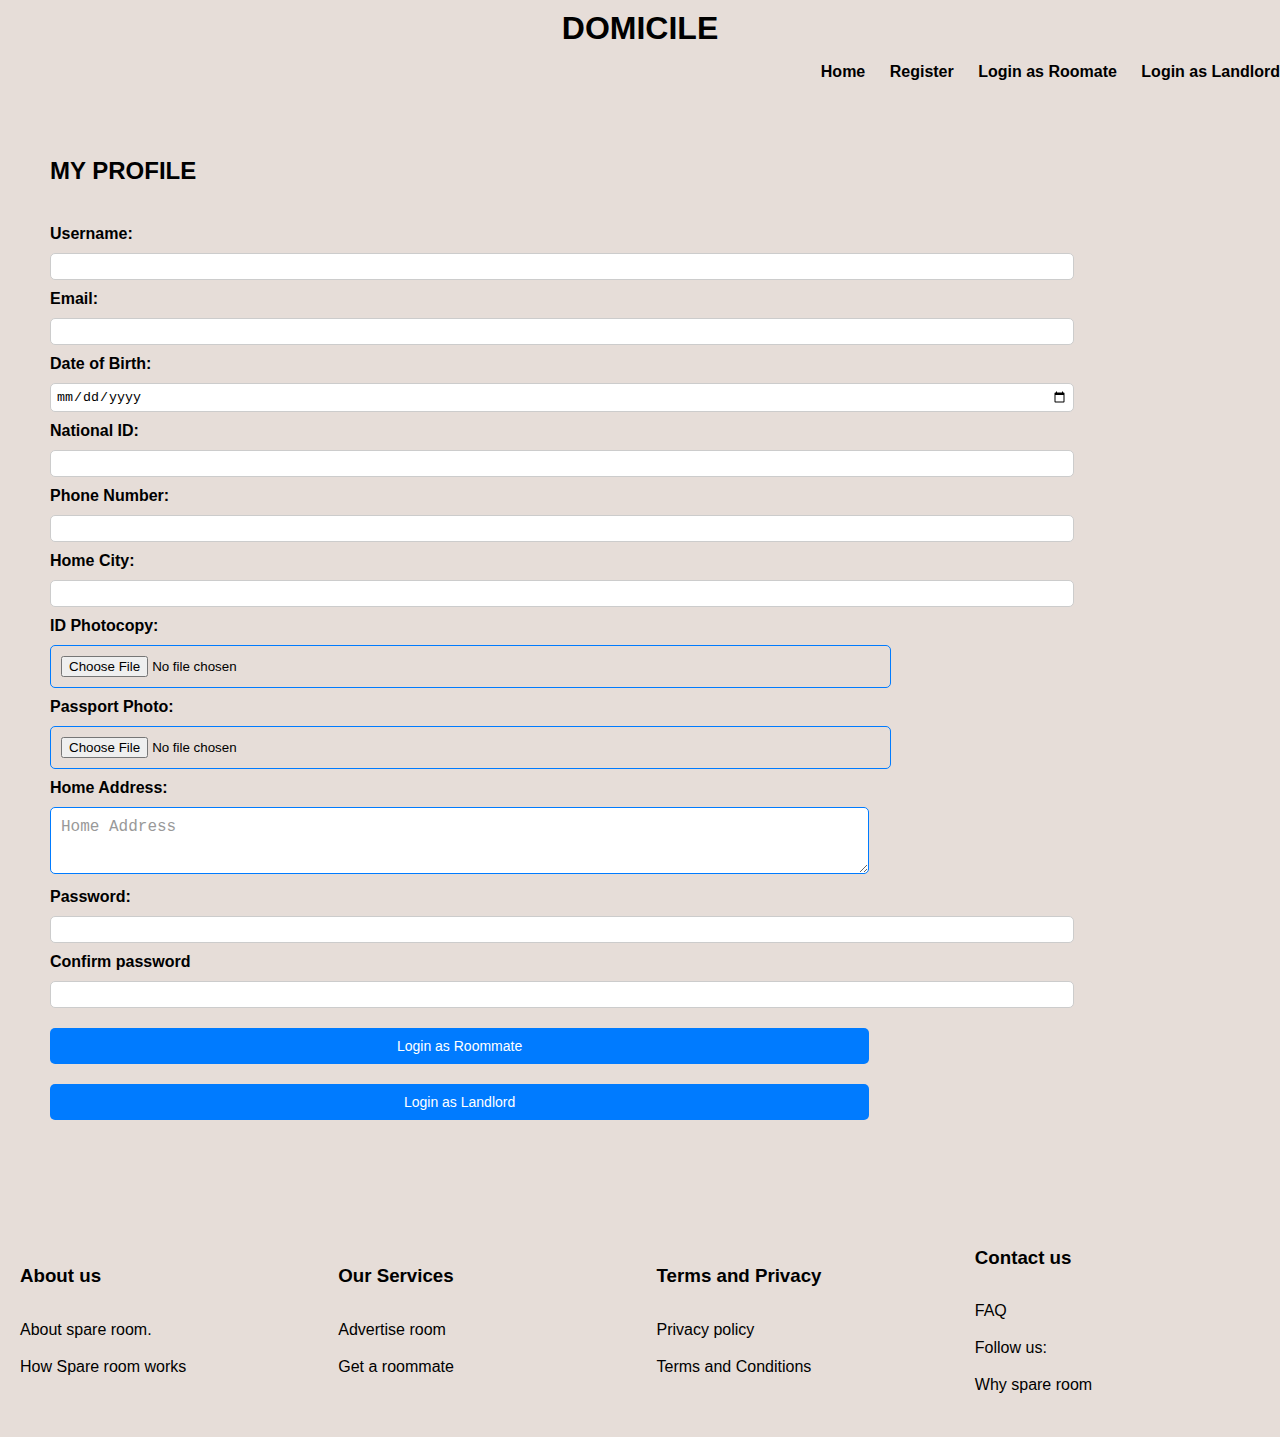
<file: domicilecode/account.html>
<!DOCTYPE html>
<html lang="en">

<head>
    <meta charset="UTF-8">
    <meta name="viewport" content="width=device-width, initial-scale=1.0">
    <link rel="stylesheet" href="styles.css">
    <title>Sign Up</title>
    <script src="script.js"></script>
</head>

<body>
    <header>
        <h1>DOMICILE</h1>
        <nav class="navbar">
            <ul>
            <li><a href="index.html">Home</a></li>
            <li><a href="account.html">Register</a></li>
            <li><a href="loginasroomate.html">Login as Roomate</a></li>
            <li><a href="loginlandlord.html">Login as Landlord</a></li>
             </ul>
        </nav>
    </header>

    <section class="profile-section">
        <h2>MY PROFILE</h2>
       <div class="profile-form-section">
        <div class="form-container">
            <form action="#" method="POST">
                <label for="username">Username:</label>
                <input type="text" name="username" id="username" required>
            
                <label for="email">Email:</label>
                <input type="email" name="email" id="email" required>
            
                <label for="dob">Date of Birth:</label>
                <input type="date" name="dob" id="dob" required>
            
                <label for="nationalID">National ID:</label>
                <input type="text" name="nationalID" id="nationalID" required>
            
                <label for="phone">Phone Number:</label>
                <input type="tel" name="phone" id="phone" required>

                <label for="homeCity">Home City:</label>
                <input type="text" name="homeCity" id="homeCity" required>
            
                <label for="idPhotocopy">ID Photocopy:</label>
                <input type="file" name="idPhotocopy" id="idPhotocopy">
            
                <label for="passportPhoto">Passport Photo:</label>
                <input type="file" name="passportPhoto" id="passportPhoto">
            
                <label for="address">Home Address:</label>
                <textarea name="address" id="address" placeholder="Home Address" rows="3"></textarea>
            
                <label for="password">Password:</label>
                <input type="password" name="password" id="password" required>


                <label for="password">Confirm password</label>
                <input type="password" name="password" id="password" required>

                <button id="login-roommate-btn" class="primary-btn">Login as Roommate</button>
                <button id="login-landlord-btn" class="primary-btn">Login as Landlord</button>

            </form>
        </div>
       </div>
    </section>
</body>
<footer>
    <div>
        <h3>About us</h3>
        <ul>
            <li>About spare room.</li>
            <li>How Spare room works</li>
        </ul>
    </div>
    <div>
        <h3>Our Services</h3>
        <ul>
            <li>Advertise room</li>
            <li>Get a roommate</li>
        </ul>
    </div>
    <div>
        <h3>Terms and Privacy</h3>
        <ul>
            <li>Privacy policy</li>
            <li>Terms and Conditions</li>
        </ul>
    </div>
    <div>
        <h3>Contact us</h3>
        <ul>
            <li>FAQ</li>
            <li>Follow us:</li>
            <li>Why spare room</li>
        </ul>
    </div>
</footer>
</html>
</file>
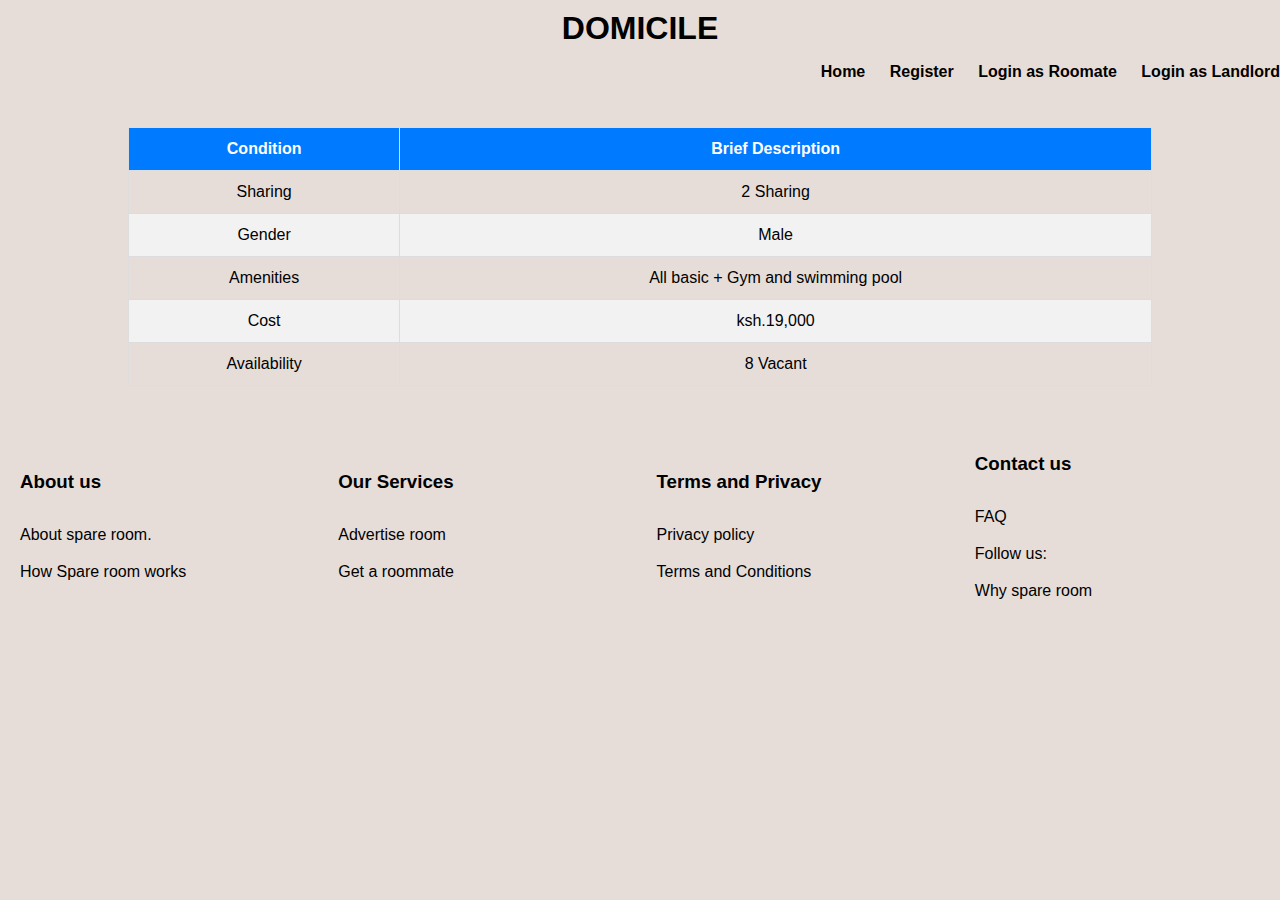
<file: domicilecode/kiamburoad.html>
<!DOCTYPE html>
<html lang="en">
<head>
    <meta charset="UTF-8">
    <meta name="viewport" content="width=device-width, initial-scale=1.0">
    <link rel="stylesheet" href="styles.css">
    <title>Domicile</title>
</head>
<body>
    <header>
        <h1>DOMICILE</h1>
        <nav class="navbar">
           <ul>
            <li><a href="index.html">Home</a></li>
            <li><a href="account.html">Register</a></li>
            <li><a href="loginasroomate.html">Login as Roomate</a></li>
            <li><a href="loginlandlord.html">Login as Landlord</a></li>

           </ul>
        </nav>
    </header>
    <div>
        <table>
            <thead>
                <tr>
                    <th>Condition</th>
                    <th>Brief Description</th>
                </tr>
            </thead>
            <tbody>
                <tr>
                    <td>Sharing</td>
                    <td>2 Sharing</td>
                </tr>
                <tr>
                    <td>Gender</td>
                    <td>Male</td>
                </tr>
                <tr>
                    <td>Amenities</td>
                    <td>All basic + Gym and swimming pool</td>
                </tr>
                <tr>
                    <td>Cost</td>
                    <td>ksh.19,000</td>
                </tr>
                <tr>
                    <td>Availability</td>
                    <td>8 Vacant</td>
                </tr>
            </tbody>
        </table>
    </div>
</body>
<footer>
    <div>
        <h3>About us</h3>
        <ul>
            <li>About spare room.</li>
            <li>How Spare room works</li>
        </ul>
    </div>
    <div>
        <h3>Our Services</h3>
        <ul>
            <li>Advertise room</li>
            <li>Get a roommate</li>
        </ul>
    </div>
    <div>
        <h3>Terms and Privacy</h3>
        <ul>
            <li>Privacy policy</li>
            <li>Terms and Conditions</li>
        </ul>
    </div>
    <div>
        <h3>Contact us</h3>
        <ul>
            <li>FAQ</li>
            <li>Follow us:</li>
            <li>Why spare room</li>
        </ul>
    </div>
</footer>
</html>
</file>
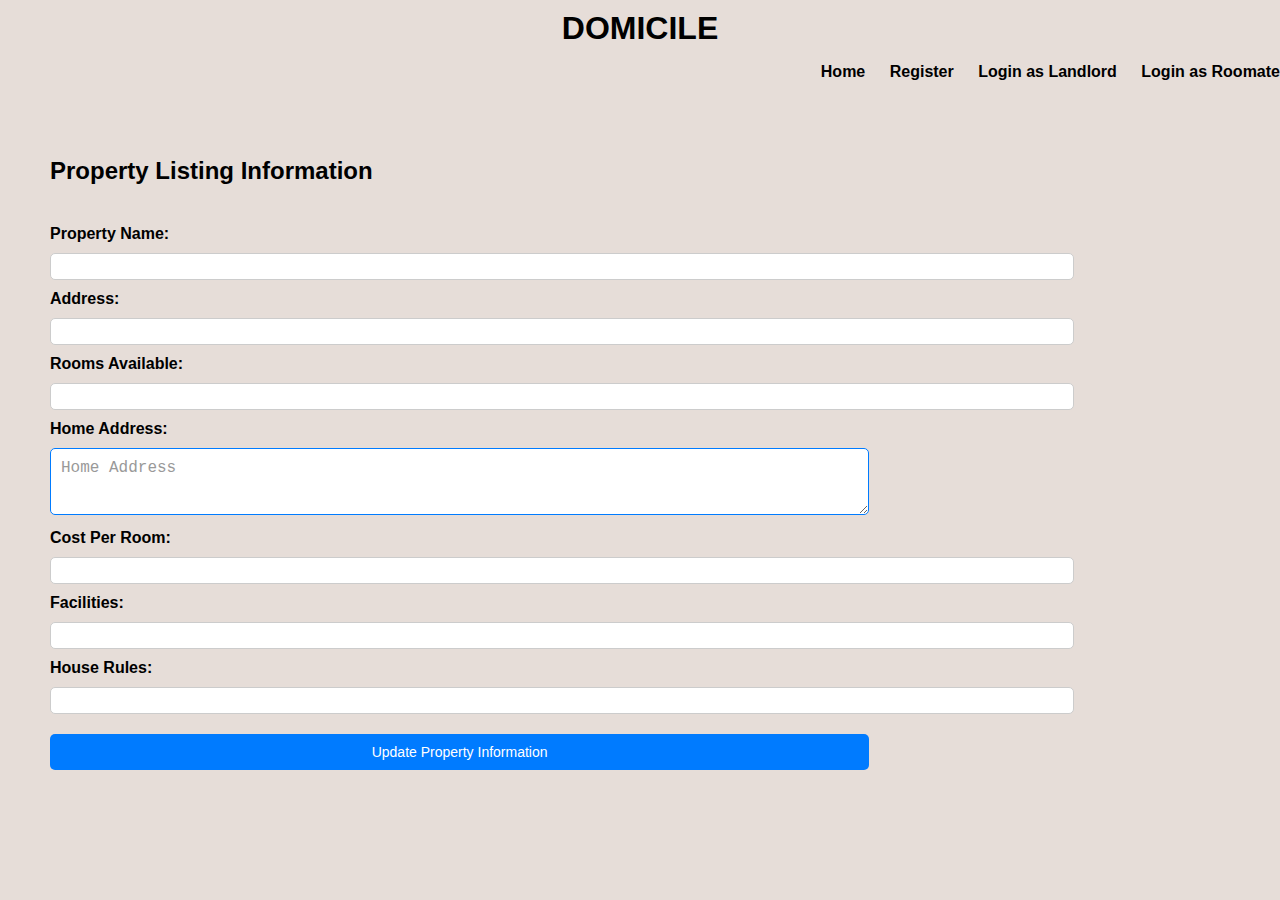
<file: domicilecode/landlorddashboard.html>
<!DOCTYPE html>
<html lang="en">
<head>
    <meta charset="UTF-8">
    <meta name="viewport" content="width=device-width, initial-scale=1.0">
    <link rel="stylesheet" href="styles.css">
    <title>Landlord Dashboard</title>
    <script src="script.js"></script>
</head>
<body>
    <header>
        <h1>DOMICILE</h1>
        <nav class="navbar">
           <ul>
            <li><a href="index.html">Home</a></li>
            <li><a href="account.html">Register</a></li>
            <li><a href="loginlandlord.html">Login as Landlord</a></li>
            <li><a href="loginroomate.html">Login as Roomate</a></li>
        </ul>
        </nav>
    </header>
    <section class="profile-section">
        <h2>Property Listing Information</h2>
       <div class="profile-form-section">
        <div class="form-container">
            <form action="#" method="POST">
                <label for="name">Property Name:</label>
                <input type="text" name="name" id="name" required>
            
                <label for="address">Address:</label>
                <input type="text" name="address" id="address" required>
    
                <label for="rooms">Rooms Available:</label>
                <input type="text" name="rooms" id="rooms" required>

            
                <label for="address">Home Address:</label>
                <textarea name="address" id="address" placeholder="Home Address" rows="3"></textarea>
            
                <label for="cost">Cost Per Room:</label>
                <input type="text" name="cost" id="cost" required>


                <label for="facilities">Facilities:</label>
                <input type="text" name="facilities" id="facilities" required>

                <label for="houserules">House Rules:</label>
                <input type="text" name="houserules" id="houserules" required>

                <button id="property-info" class="primary-btn">Update Property Information</button>

            </form>
        </div>
       </div>
    </section>
</body>
</html>
</file>
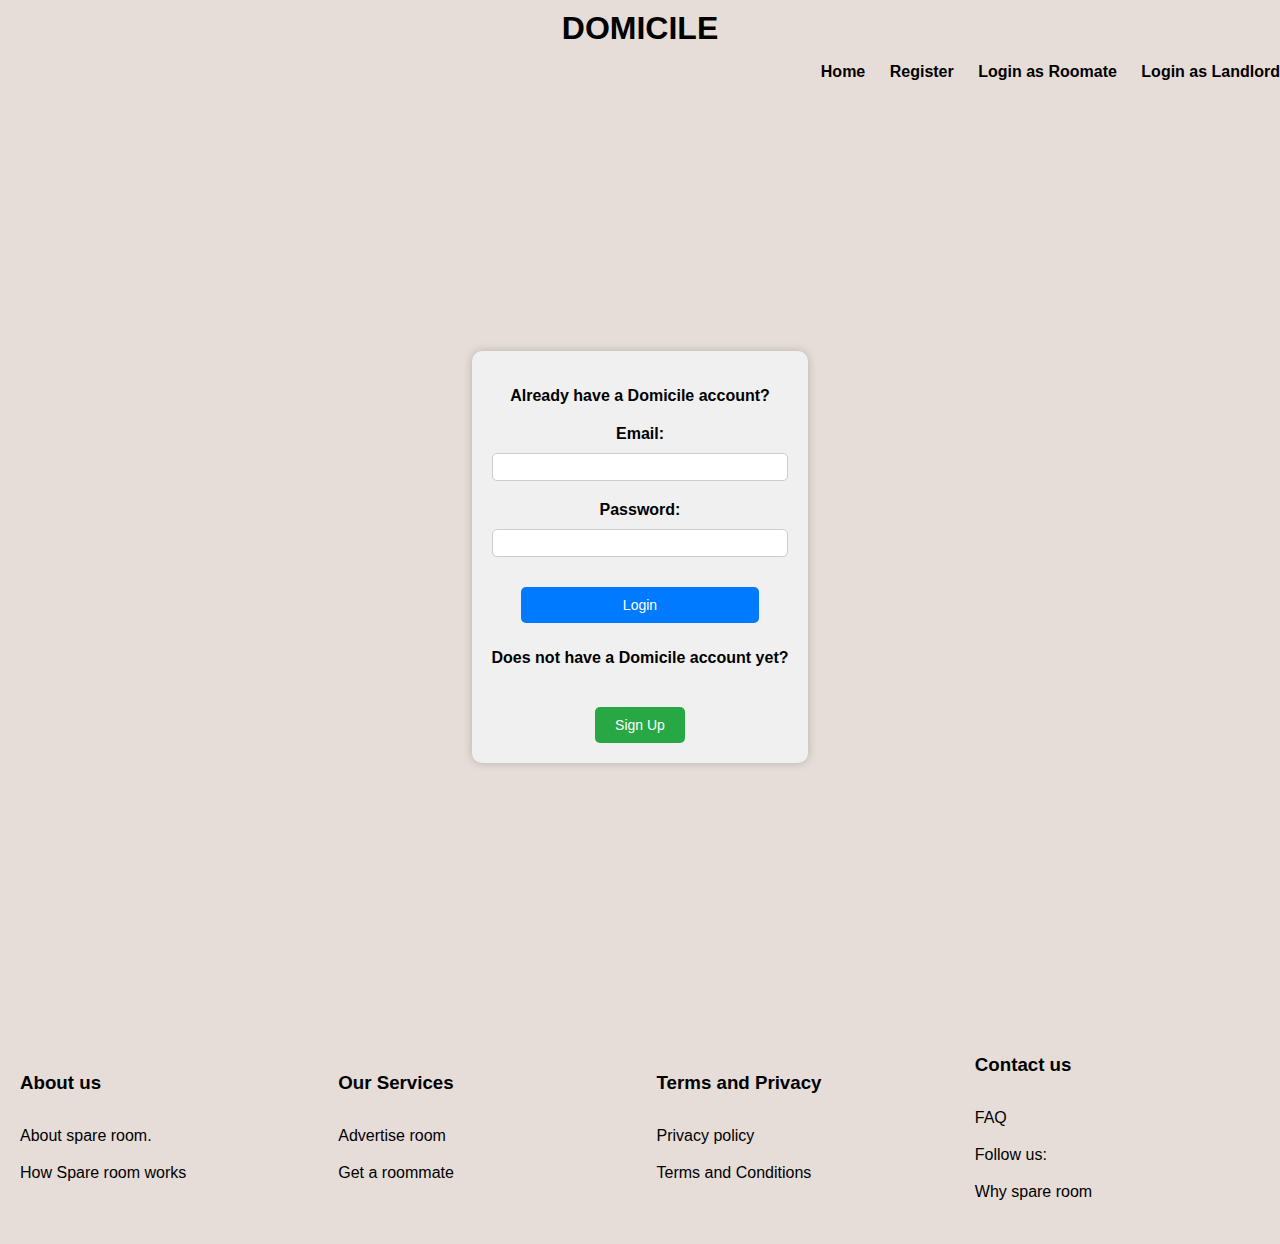
<file: domicilecode/loginasroomate.html>
<!DOCTYPE html>
<html lang="en">
<head>
    <meta charset="UTF-8">
    <meta name="viewport" content="width=device-width, initial-scale=1.0">
    <link rel="stylesheet" href="styles.css">
    <title>Login as Roomate</title>
</head>
<body>
    <header>
        <h1>DOMICILE</h1>
        <nav class="navbar">
           <ul>
            <li><a href="index.html">Home</a></li>
            <li><a href="account.html">Register</a></li>
            <li><a href="loginasroomate.html">Login  as Roomate</a></li>
            <li><a href="loginaslandlord.html">Login  as Landlord</a></li>
           </ul>
        </nav>
    </header>   
    <div class="center-container">
        <div class="login-container">
            <p>Already have a Domicile account?</p>
            <form action="#" method="POST" class="login-form">
                <div class="form-group">
                    <label for="email">Email:</label>
                    <input type="email" name="email" id="email" class="small-input" required>
                </div>
                <div class="form-group">
                    <label for="password">Password:</label>
                    <input type="password" name="password" id="password" class="small-input" required>
                </div>
             <button id="login-btn" class="login-btn">Login</button>
            </form> 
            <p>Does not have a Domicile account yet?</p>
            <button class="signup-btn">Sign Up</button>
        </div>
    </div>
    <script src="script.js"></script>
</body>
<footer>
    <div>
        <h3>About us</h3>
        <ul>
            <li>About spare room.</li>
            <li>How Spare room works</li>
        </ul>
    </div>
    <div>
        <h3>Our Services</h3>
        <ul>
            <li>Advertise room</li>
            <li>Get a roommate</li>
        </ul>
    </div>
    <div>
        <h3>Terms and Privacy</h3>
        <ul>
            <li>Privacy policy</li>
            <li>Terms and Conditions</li>
        </ul>
    </div>
    <div>
        <h3>Contact us</h3>
        <ul>
            <li>FAQ</li>
            <li>Follow us:</li>
            <li>Why spare room</li>
        </ul>
    </div>
</footer>
</body>
</html>
</file>
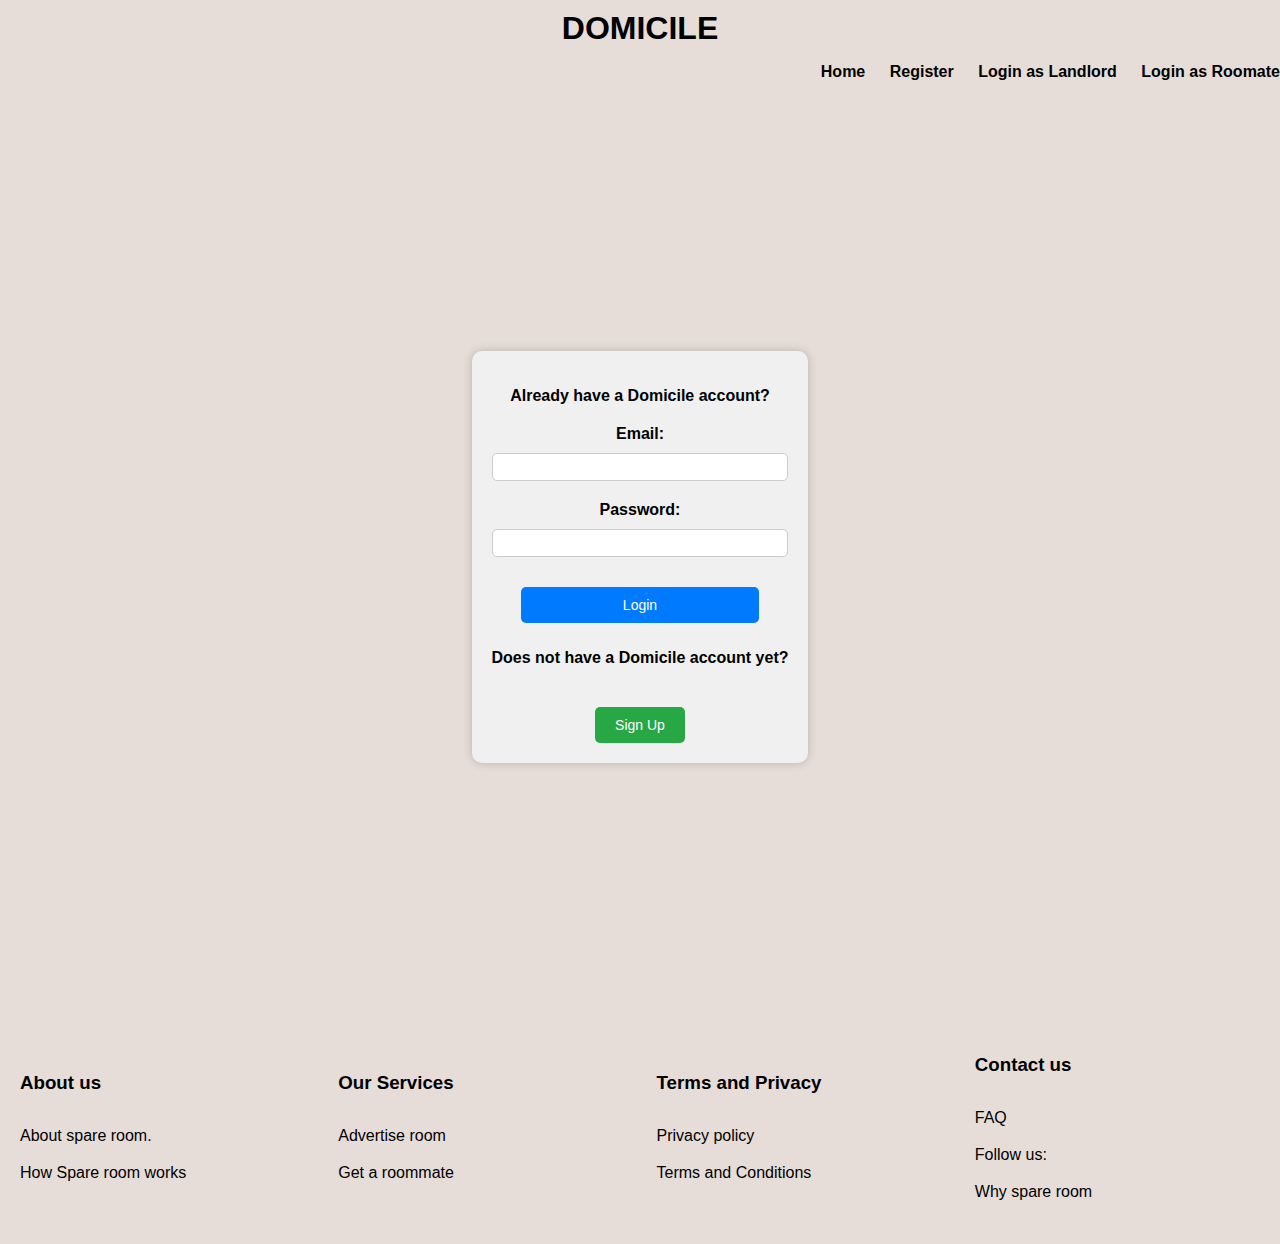
<file: domicilecode/loginlandlord.html>
<!DOCTYPE html>
<html lang="en">
<head>
    <meta charset="UTF-8">
    <meta name="viewport" content="width=device-width, initial-scale=1.0">
    <link rel="stylesheet" href="styles.css">
    <title>Login as Landlord</title>
    <script src="script.js"></script>
</head>
<body>
    <header>
        <h1>DOMICILE</h1>
        <nav class="navbar">
           <ul>
            <li><a href="index.html">Home</a></li>
            <li><a href="account.html">Register</a></li>
            <li><a href="loginlandlord.html">Login as Landlord</a></li>
            <li><a href="loginroomate.html">Login as Roomate</a></li>

        </ul>
        </nav>
    </header>
    <div class="center-container">
        <div class="login-container">
            <p>Already have a Domicile account?</p>
            <form action="#" method="POST" class="login-form">
                <div class="form-group">
                    <label for="email">Email:</label>
                    <input type="email" name="email" id="email" class="small-input" required>
                </div>
                <div class="form-group">
                    <label for="password">Password:</label>
                    <input type="password" name="password" id="password" class="small-input" required>
                </div>
             <button id="login-btn1" class="login-btn">Login</button>
            </form> 
            <p>Does not have a Domicile account yet?</p>
            <button class="signup-btn">Sign Up</button>
        </div>
    </div>
</body>
<footer>
    <div>
        <h3>About us</h3>
        <ul>
            <li>About spare room.</li>
            <li>How Spare room works</li>
        </ul>
    </div>
    <div>
        <h3>Our Services</h3>
        <ul>
            <li>Advertise room</li>
            <li>Get a roommate</li>
        </ul>
    </div>
    <div>
        <h3>Terms and Privacy</h3>
        <ul>
            <li>Privacy policy</li>
            <li>Terms and Conditions</li>
        </ul>
    </div>
    <div>
        <h3>Contact us</h3>
        <ul>
            <li>FAQ</li>
            <li>Follow us:</li>
            <li>Why spare room</li>
        </ul>
    </div>
</footer>
</html>
</file>
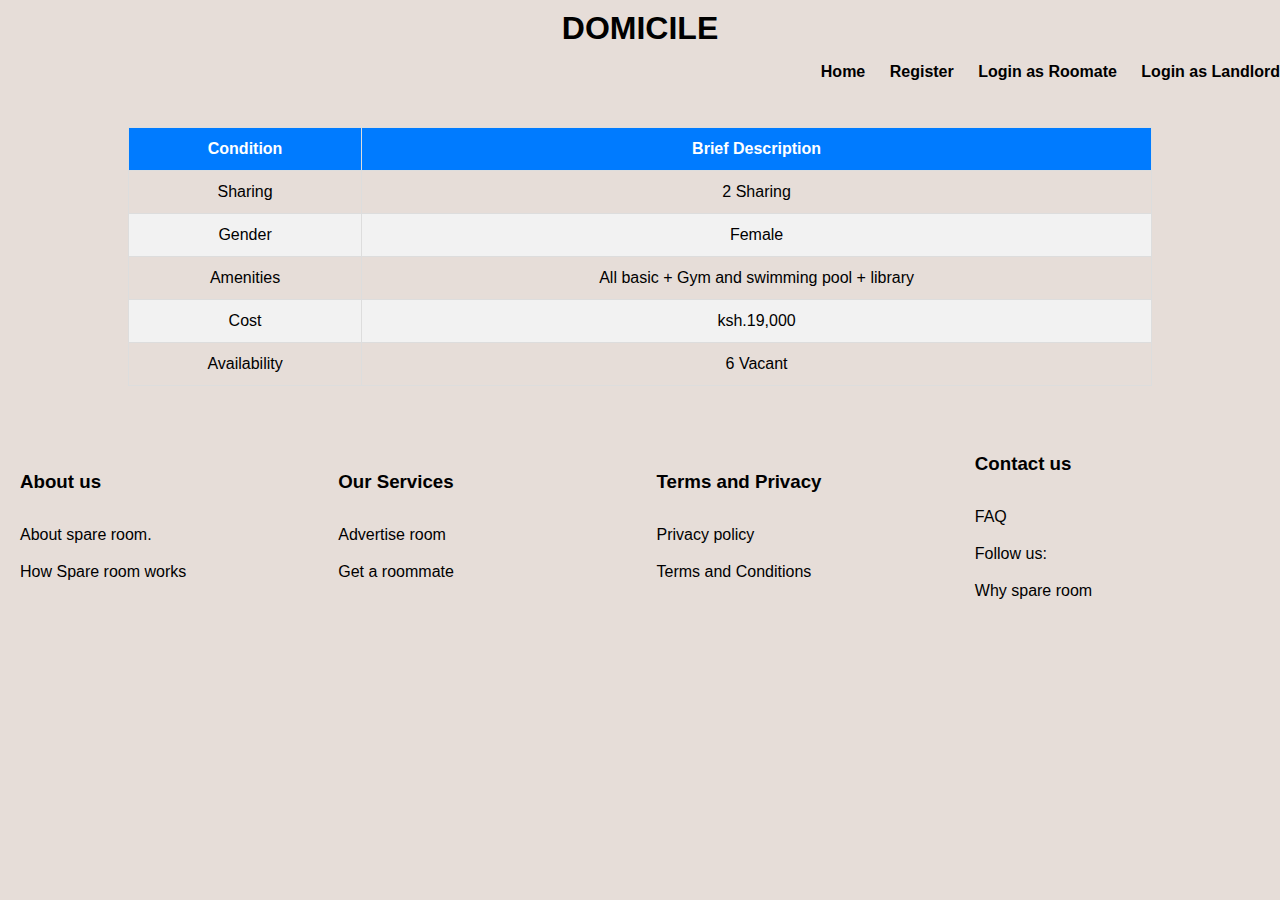
<file: domicilecode/mombasaroad.html>
<!DOCTYPE html>
<html lang="en">
<head>
    <meta charset="UTF-8">
    <meta name="viewport" content="width=device-width, initial-scale=1.0">
    <link rel="stylesheet" href="styles.css">
    <title>Domicile</title>
</head>
<body>
    <header>
        <h1>DOMICILE</h1>
        <nav class="navbar">
           <ul>
            <li><a href="index.html">Home</a></li>
            <li><a href="account.html">Register</a></li>
            <li><a href="loginasroomate.html">Login as Roomate</a></li>
            <li><a href="loginlandlord.html">Login as Landlord</a></li>
           </ul>
        </nav>
    </header>
    <div>
        <table>
            <thead>
                <tr>
                    <th>Condition</th>
                    <th>Brief Description</th>
                </tr>
            </thead>
            <tbody>
                <tr>
                    <td>Sharing</td>
                    <td>2 Sharing</td>
                </tr>
                <tr>
                    <td>Gender</td>
                    <td>Female</td>
                </tr>
                <tr>
                    <td>Amenities</td>
                    <td>All basic + Gym and swimming pool + library</td>
                </tr>
                <tr>
                    <td>Cost</td>
                    <td>ksh.19,000</td>
                </tr>
                <tr>
                    <td>Availability</td>
                    <td>6 Vacant</td>
                </tr>
            </tbody>
        </table>
    </div>
</body>
<footer>
    <div>
        <h3>About us</h3>
        <ul>
            <li>About spare room.</li>
            <li>How Spare room works</li>
        </ul>
    </div>
    <div>
        <h3>Our Services</h3>
        <ul>
            <li>Advertise room</li>
            <li>Get a roommate</li>
        </ul>
    </div>
    <div>
        <h3>Terms and Privacy</h3>
        <ul>
            <li>Privacy policy</li>
            <li>Terms and Conditions</li>
        </ul>
    </div>
    <div>
        <h3>Contact us</h3>
        <ul>
            <li>FAQ</li>
            <li>Follow us:</li>
            <li>Why spare room</li>
        </ul>
    </div>
</footer>
</html>
</file>
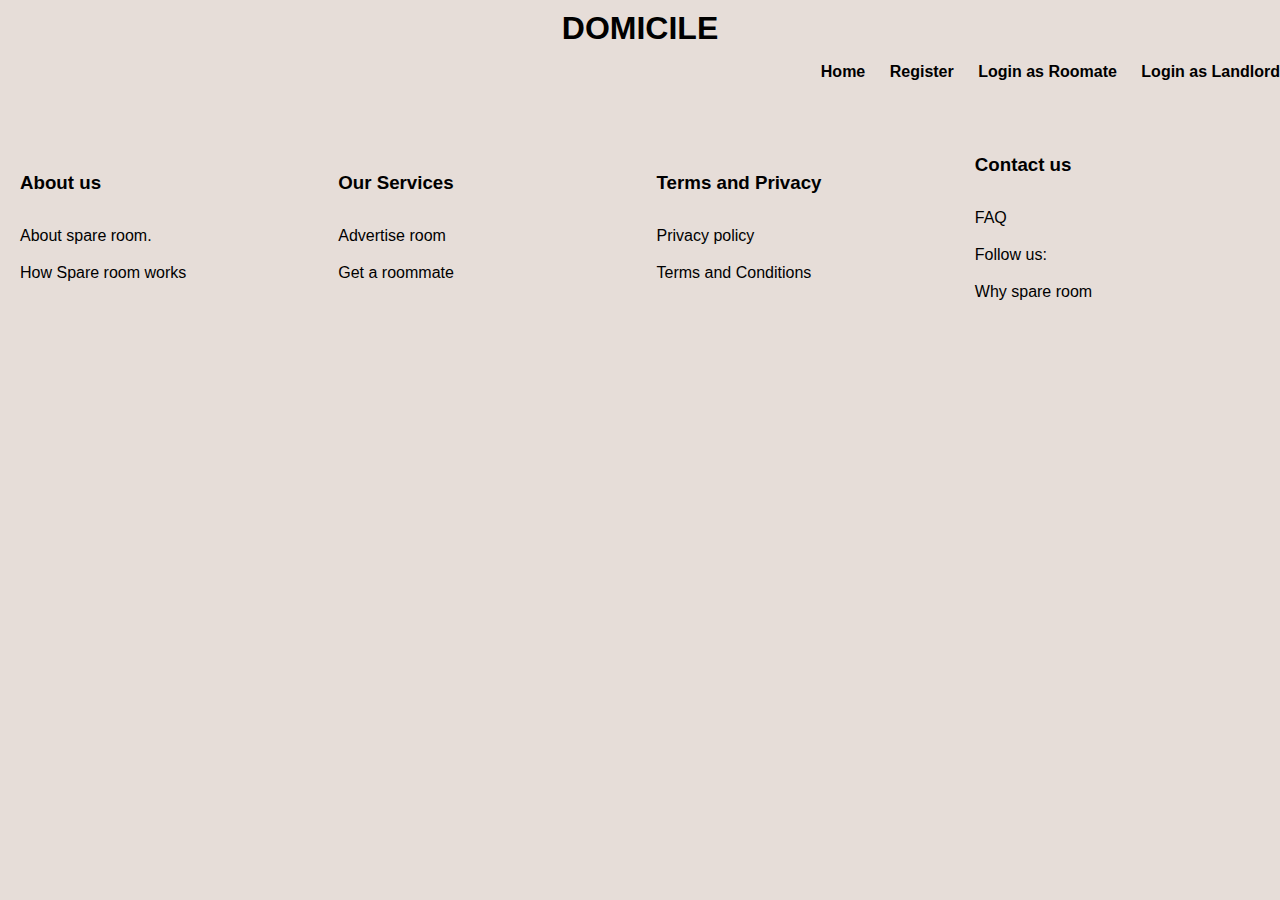
<file: domicilecode/nyali.html>
<!DOCTYPE html>
<html lang="en">

<head>
    <meta charset="UTF-8">
    <meta name="viewport" content="width=device-width, initial-scale=1.0">
    <link rel="stylesheet" href="styles.css">
    <title>Sign Up</title>
</head>

<body>
    <header>
        <h1>DOMICILE</h1>
        <nav class="navbar">
            <ul>
            <li><a href="index.html">Home</a></li>
            <li><a href="account.html">Register</a></li>
            <li><a href="loginasroomate.html">Login as Roomate</a></li>
            <li><a href="loginaslandlord.html">Login as Landlord</a></li>

             </ul>
        </nav>
    </header>
</body>
<footer>
    <div>
        <h3>About us</h3>
        <ul>
            <li>About spare room.</li>
            <li>How Spare room works</li>
        </ul>
    </div>
    <div>
        <h3>Our Services</h3>
        <ul>
            <li>Advertise room</li>
            <li>Get a roommate</li>
        </ul>
    </div>
    <div>
        <h3>Terms and Privacy</h3>
        <ul>
            <li>Privacy policy</li>
            <li>Terms and Conditions</li>
        </ul>
    </div>
    <div>
        <h3>Contact us</h3>
        <ul>
            <li>FAQ</li>
            <li>Follow us:</li>
            <li>Why spare room</li>
        </ul>
    </div>
</footer>
</body>
</html>
</file>
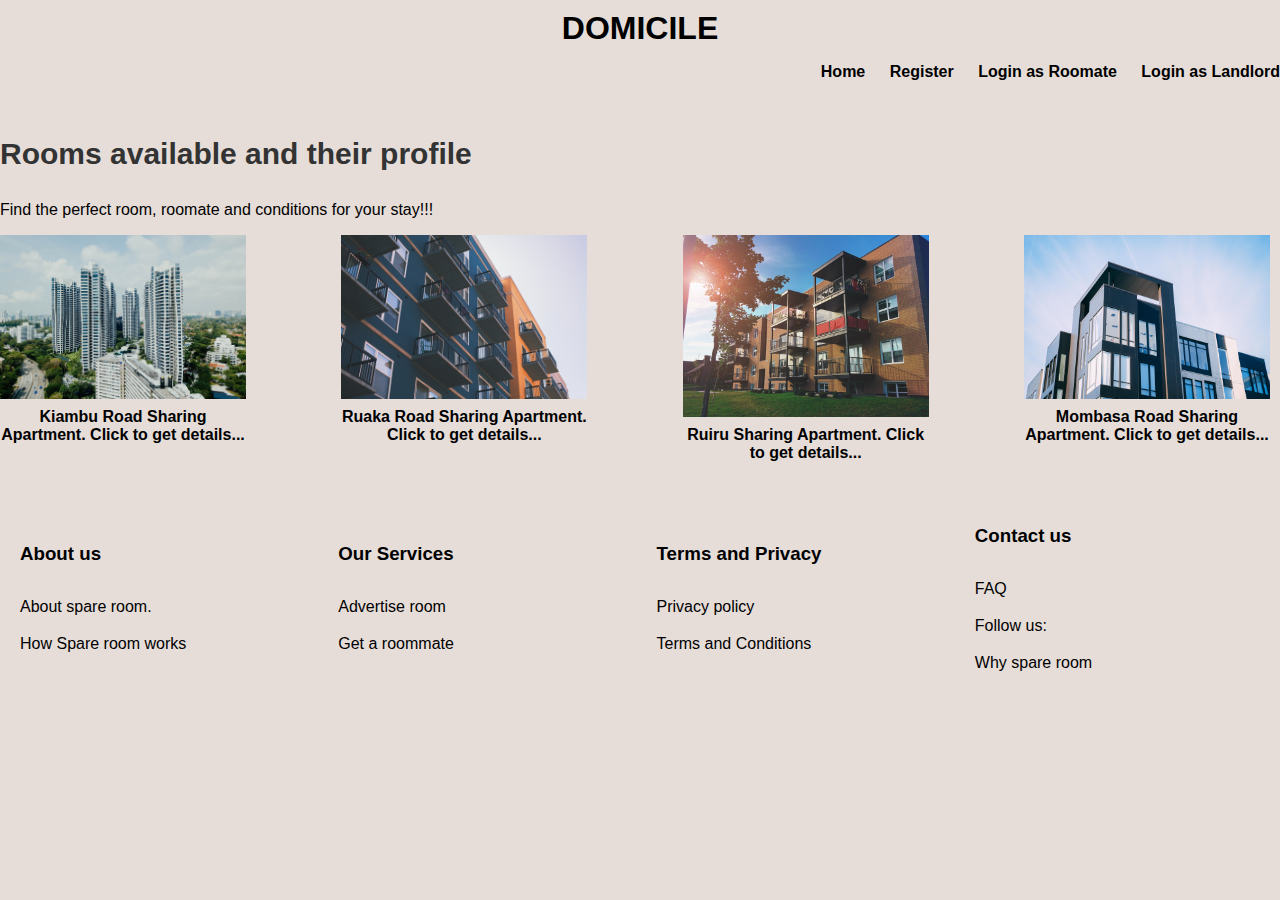
<file: domicilecode/rooms.html>
<!DOCTYPE html>
<html lang="en">
<head>
    <meta charset="UTF-8">
    <meta name="viewport" content="width=device-width, initial-scale=1.0">
    <link rel="stylesheet" href="styles.css">
    <title>Dashboard</title>
</head>
<body>
    <header>
        <h1>DOMICILE</h1>
        <nav class="navbar">
           <ul>
            <li><a href="index.html">Home</a></li>
            <li><a href="account.html">Register</a></li>
            <li><a href="loginasroomate.html">Login as Roomate</a></li>
            <li><a href="loginaslandlord.html">Login as Landlord</a></li>

           </ul>
        </nav>
    </header> 
    <div class="rooms-container">
        <p class="paragragh1">Rooms available and their profile</p>
    </div>
    <div>
        <p class="paragragh2">Find the perfect room, roomate and conditions for your stay!!!</p>
    </div>
    <div class="image-container">
        <div>
            <a href="kiamburoad.html" class="apart">
                <img src="images/kiamburoad.jpg" alt="Kiambu Road Apartment">
            </a>
            <p class="image-text">Kiambu Road Sharing Apartment. Click to get details...</p>
        </div>
        <div>
            <a href="ruaka.html" class="apart">
                <img src="images/ruaka.jpg" alt="Ruaka Apartment">
            </a>
        <p class="image-text">Ruaka Road Sharing Apartment. Click to get details...</p>
        </div>
        <div>
            <a href="ruiru.html" class="apart">
                <img src="images/ruiru.jpg" alt="Ruiru Apartment">
            </a>
            <p class="image-text">Ruiru Sharing Apartment. Click to get details...</p>
        </div>
        <div>
            <a href="mombasaroad.html" class="apart">
                <img src="images/mombasaroad.jpg" alt="Mombasa Road Apartment">
            </a>
            <p class="image-text">Mombasa Road Sharing Apartment. Click to get details...</p>
        </div>
    </div>
</body>
<footer>
    <div>
        <h3>About us</h3>
        <ul>
            <li>About spare room.</li>
            <li>How Spare room works</li>
        </ul>
    </div>
    <div>
        <h3>Our Services</h3>
        <ul>
            <li>Advertise room</li>
            <li>Get a roommate</li>
        </ul>
    </div>
    <div>
        <h3>Terms and Privacy</h3>
        <ul>
            <li>Privacy policy</li>
            <li>Terms and Conditions</li>
        </ul>
    </div>
    <div>
        <h3>Contact us</h3>
        <ul>
            <li>FAQ</li>
            <li>Follow us:</li>
            <li>Why spare room</li>
        </ul>
    </div>
</footer>
</body>
</html>
</file>
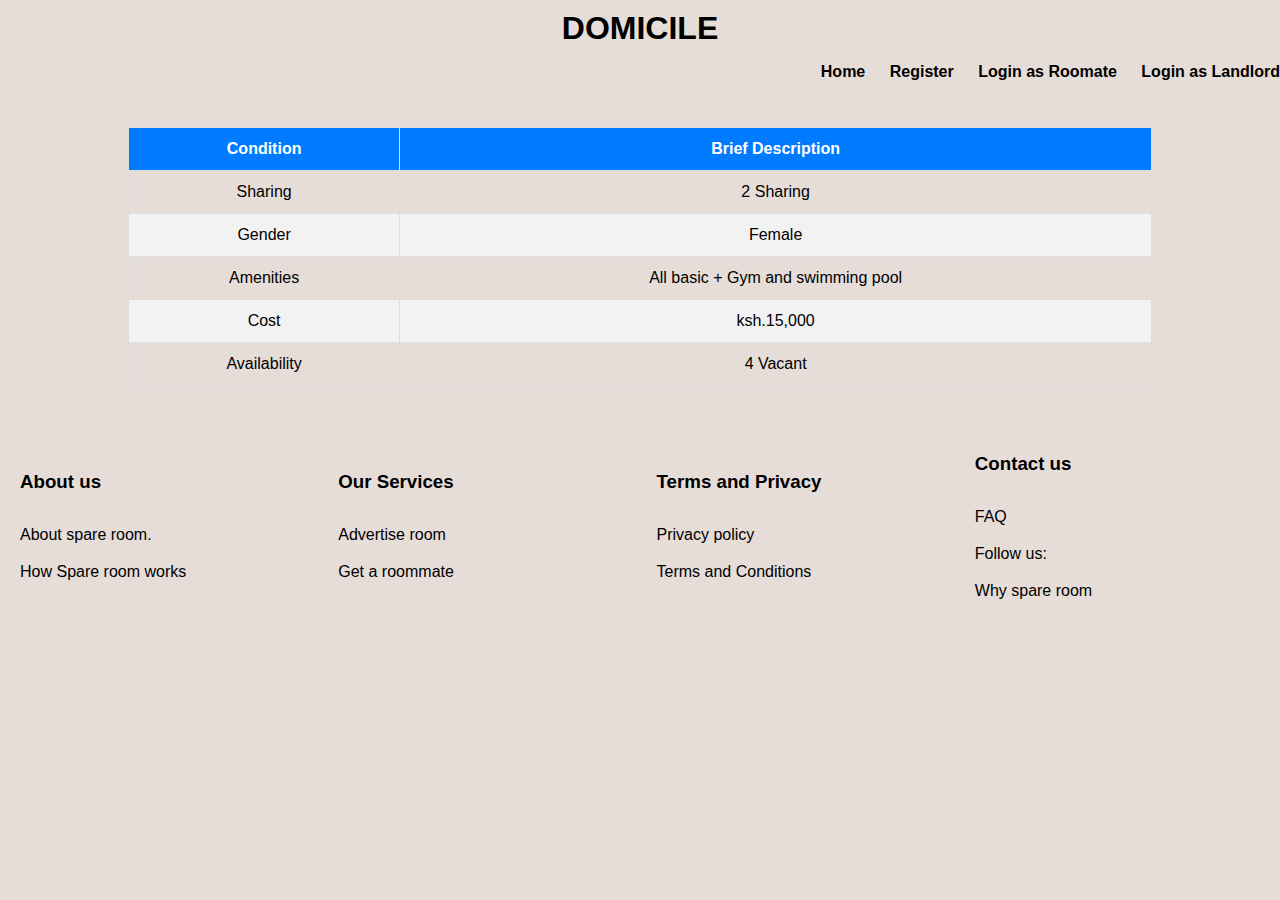
<file: domicilecode/ruaka.html>
<!DOCTYPE html>
<html lang="en">
<head>
    <meta charset="UTF-8">
    <meta name="viewport" content="width=device-width, initial-scale=1.0">
    <link rel="stylesheet" href="styles.css">
    <title>Domicile</title>
</head>
<body>
    <header>
        <h1>DOMICILE</h1>
        <nav class="navbar">
           <ul>
            <li><a href="index.html">Home</a></li>
            <li><a href="account.html">Register</a></li>
            <li><a href="loginasroomate.html">Login  as Roomate</a></li>
            <li><a href="loginlandlord.html">Login as Landlord</a></li>
        </ul>
        </nav>
    </header>
    <div>
        <table>
            <thead>
                <tr>
                    <th>Condition</th>
                    <th>Brief Description</th>
                </tr>
            </thead>
            <tbody>
                <tr>
                    <td>Sharing</td>
                    <td>2 Sharing</td>
                </tr>
                <tr>
                    <td>Gender</td>
                    <td>Female</td>
                </tr>
                <tr>
                    <td>Amenities</td>
                    <td>All basic + Gym and swimming pool</td>
                </tr>
                <tr>
                    <td>Cost</td>
                    <td>ksh.15,000</td>
                </tr>
                <tr>
                    <td>Availability</td>
                    <td>4 Vacant</td>
                </tr>
            </tbody>
        </table>
    </div>
</body>
<footer>
    <div>
        <h3>About us</h3>
        <ul>
            <li>About spare room.</li>
            <li>How Spare room works</li>
        </ul>
    </div>
    <div>
        <h3>Our Services</h3>
        <ul>
            <li>Advertise room</li>
            <li>Get a roommate</li>
        </ul>
    </div>
    <div>
        <h3>Terms and Privacy</h3>
        <ul>
            <li>Privacy policy</li>
            <li>Terms and Conditions</li>
        </ul>
    </div>
    <div>
        <h3>Contact us</h3>
        <ul>
            <li>FAQ</li>
            <li>Follow us:</li>
            <li>Why spare room</li>
        </ul>
    </div>
</footer>
</html>
</file>
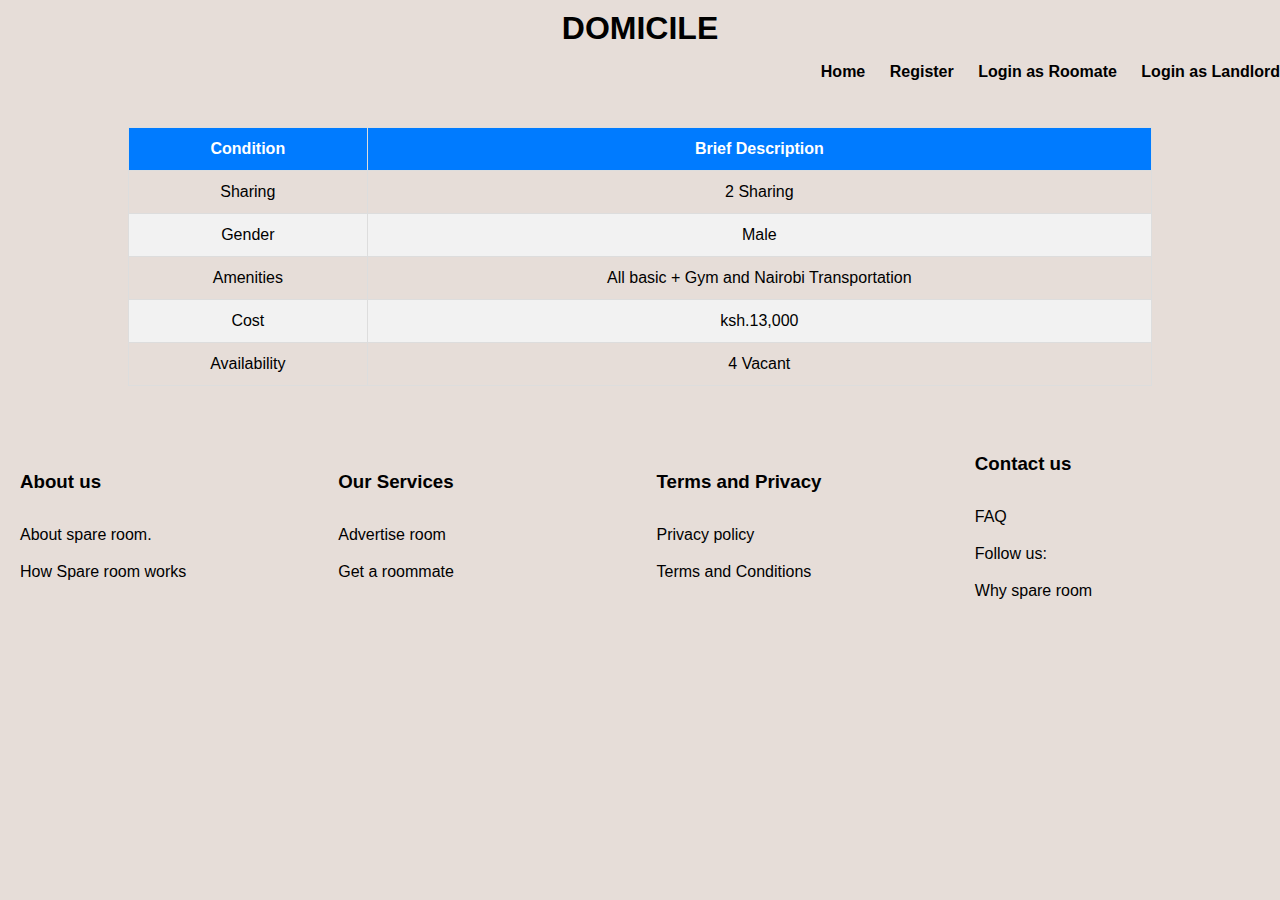
<file: domicilecode/ruiru.html>
<!DOCTYPE html>
<html lang="en">
<head>
    <meta charset="UTF-8">
    <meta name="viewport" content="width=device-width, initial-scale=1.0">
    <link rel="stylesheet" href="styles.css">
    <title>Domicile</title>
</head>
<body>
    <header>
        <h1>DOMICILE</h1>
        <nav class="navbar">
           <ul>
            <li><a href="index.html">Home</a></li>
            <li><a href="account.html">Register</a></li>
            <li><a href="loginasroomate.html">Login as Roomate</a></li>
            <li><a href="loginlandlord.html">Login as Landlord</a></li>
           </ul>
        </nav>
    </header>
    <div>
        <table>
            <thead>
                <tr>
                    <th>Condition</th>
                    <th>Brief Description</th>
                </tr>
            </thead>
            <tbody>
                <tr>
                    <td>Sharing</td>
                    <td>2 Sharing</td>
                </tr>
                <tr>
                    <td>Gender</td>
                    <td>Male</td>
                </tr>
                <tr>
                    <td>Amenities</td>
                    <td>All basic + Gym and Nairobi Transportation</td>
                </tr>
                <tr>
                    <td>Cost</td>
                    <td>ksh.13,000</td>
                </tr>
                <tr>
                    <td>Availability</td>
                    <td>4 Vacant</td>
                </tr>
            </tbody>
        </table>
    </div>
</body>
<footer>
    <div>
        <h3>About us</h3>
        <ul>
            <li>About spare room.</li>
            <li>How Spare room works</li>
        </ul>
    </div>
    <div>
        <h3>Our Services</h3>
        <ul>
            <li>Advertise room</li>
            <li>Get a roommate</li>
        </ul>
    </div>
    <div>
        <h3>Terms and Privacy</h3>
        <ul>
            <li>Privacy policy</li>
            <li>Terms and Conditions</li>
        </ul>
    </div>
    <div>
        <h3>Contact us</h3>
        <ul>
            <li>FAQ</li>
            <li>Follow us:</li>
            <li>Why spare room</li>
        </ul>
    </div>
</footer>
</html>
</file>
<file: domicilecode/styles.css>
/* General Styles */
body {
    font-family: Arial, sans-serif;
    margin: 0;
    padding: 0;
    background-color: #E6DDD8; /* Example color, you can adjust as needed */
}

header {
    background-color:#E6DDD8; /* Background color of the header */
    padding: 10px 0; /* Add some padding for better appearance */
}
h1 {
    margin: 0;
    text-align: center;
}

/* Style the navbar */
.navbar {
    display: flex; /* Use flexbox to arrange menu items horizontally */
    justify-content: flex-end; /* Push menu items to the right side of the header */
    list-style-type: none; /* Remove default list bullets */
    margin: 0; /* Reset margin to remove extra spacing */
    padding: 0; /* Reset padding to remove extra spacing */
}

/* Style the list items (navbar items) */
.navbar li {
    margin-left: 20px;
    display: inline; /* Add some spacing between menu items */
}

/* Style the links (navbar links) */
.navbar a {
    text-decoration: none; /* Remove underlines from links */
    color: #000; /* Text color for links */
    font-weight: bold; /* Make the text bold */
}

/* Change link color on hover */
.navbar a:hover {
    color: #ff9900; /* Change color on hover */
}

.content-section {
    display: flex;
    justify-content: space-between;
    align-items: start;
    padding: 5px;
    margin-bottom: 50px; 
}

.text-content {
    width: 45%; 
    padding: 10pxpx;
    font-size: 18px;
}

.text-content h2 {
    font-size: 28px; 
    font-weight: bold; 
    margin-top: 20px;
    margin-bottom: 20px;
}

.text-content p {
    line-height: 3; 
    margin-bottom: 20px; 
}

.image-content {
    width: 45%;
    padding: 20px;
}

.image-content img {
    max-width: 100%;
    max-height: 400px;
    height: auto;
    display: block;
    margin: 0 auto;
}


/* Buttons */
button {
    padding: 10px 20px;
    margin-top: 20px;
    border: none;
    cursor: pointer;
}

/* Signup and Signin Button Styles */
button {
    background-color: #007BFF;
    color: #FFFFFF;
    border-radius: 5px;
    transition: background-color 0.3s;
}

button:hover {
    background-color: #0056b3;
}


/* Centered Buttons Section */
.cta-section {
    text-align: center; 
    padding: 50px 0; 
}

.centered-buttons p {
    margin-top: 20px; 
}
/* Style the "Sign Up" link */
.cta-btn {
    display: inline-block;
    padding: 10px 20px;
    background-color: #00f;
    color: #fff;
    text-decoration: none;
    border-radius: 5px;
    font-weight: bold;
    transition: background-color 0.3s ease;
}

.cta-btn:hover {
    background-color: #f0f; /* Change color on hover */
}

/* Style the "Sign In" link with a different background color */
.cta-btn.secondary {
    background-color: #00f;
}

.cta-btn.secondary:hover {
    background-color: #ff00ff; /* Change color on hover */
}

/* Style the text between the buttons */
.cta-text {
    margin: 0 10px;
    color: #333;
    font-weight: bold;
}



/* Footer Styles */
footer {
    display: flex;
    justify-content: space-between;
    align-items: center;
    padding: 20px;
    background-color: #E6DDD8;
    line-height: 2; 
}

footer div {
    width: 23%; 
}

footer ul {
    list-style-type: none;
    padding: 0;
}

footer li {
    margin: 5px 0;
}


.profile-section {
    width: 100%;
    margin: 0 auto; 
    padding: 30px 0; 
    padding-left: 50px;
}

.profile-form-section {
    display: flex;
    width: 100%; 
    margin: 0 auto; 
    padding: 20px 0; 
    
}

.form-container {
    width: 80%; 
}

.buttons-container {
    width: 20%; /* Buttons take up 20% of the space */
    display: flex;
    flex-direction: column; /* Stack buttons vertically */
    gap: 10px; /* Space between buttons */
    align-items: flex-start; /* Align buttons to the start (left) */
    display: block; /* Make the container a block-level element */
    text-align: center; /* Center-align the buttons */
    margin-top: 10px; /* Add some spacing between the form and buttons */
}

/* Style for the buttons */
.primary-btn {
    margin-right: 10px; 
}

/* form input, form textarea, form button {
    width: 50%;
    padding: 10px;
    margin: 10px 0;
    border: 1px solid #ccc;
    border-radius: 5px;
    height: 100%;
    border-color: #007BFF;
} */

form input, form textarea, form button {
    width: 80%; /* Make form elements take up full width of the form container */
    padding: 10px;
    margin: 10px 0;
    border: 1px solid #ccc;
    border-radius: 5px;
    height: 100%;
    border-color: #007BFF;
    /* padding-left: 3000px; */
}
/* Style for the form group */
.form-container{
    margin-bottom: 20px; /* Add spacing between form groups */
}

/* Style for labels */
label {
    display: block; 
    font-weight: bold; 
}

/* Style for input fields */
input[type="text"],
input[type="email"],
input[type="date"],
input[type="tel"],
/* Add styles for other input types here */
textarea,
input[type="password"] {
    width: 100%; 
    padding: 5px; 
    border: 1px solid #ccc;
    border-radius: 5px; /* Add rounded corners */
    box-sizing: border-box; 
}

.primary-btn {
    background-color: #007BFF;
    color: #FFFFFF;
    cursor: pointer;
    border: none;
    padding: 10px 20px;
    border-radius: 5px;
    transition: background-color 0.3s;
}

.primary-btn:hover {
    background-color: #0056b3;
}

input::placeholder, textarea::placeholder {
    font-size: 16px; 
    color: #999; 
}

.center-container {
    display: flex;
    justify-content: center;
    align-items: center;
    height: 100vh; 
}

/* Style for the login container */
.login-container {
    background-color: #f0f0f0;
    padding: 20px;
    border-radius: 10px;
    box-shadow: 0 0 10px rgba(0, 0, 0, 0.2);
    text-align: center; 
}

/* Style for the text above the form */
.login-container p {
    margin-bottom: 20px; 
    font-weight: bold; 
}

/* Style for the form */
.login-form {
    text-align: center; 
}

/* Style for the form groups */
.form-group {
    margin-bottom: 10px;
}

/* Style for the labels */
label {
    display: block;
    font-weight: bold;
}

/* Style for the small input fields */
.small-input {
    width: 200px; /* Adjust the width as needed */
    padding: 8px;
    border: 1px solid #ccc;
    border-radius: 5px;
    font-size: 14px;
}

/* Style for the buttons container */
.buttons-container {
    text-align: center;
    margin-top: 10px;
}

/* Style for the buttons */
.primary-btn {
    padding: 10px 20px;
    background-color: #007bff;
    color: #fff;
    border: none;
    border-radius: 5px;
    font-size: 14px;
    cursor: pointer;
    transition: background-color 0.3s ease;
}

.primary-btn:hover {
    background-color: #0056b3;
}

/* Style for the login button */
.login-btn {
    padding: 10px 20px;
    background-color: #007bff;
    color: #fff;
    border: none;
    border-radius: 5px;
    font-size: 14px;
    cursor: pointer;
    transition: background-color 0.3s ease;
    margin-top: 10px;
}

.login-btn:hover {
    background-color: #0056b3;
}

/* Style for the "Does not have a Domicile account yet?" paragraph */
.login-container p:last-child {
    margin-top: 20px; /* Add margin to separate it from the button */
}

/* Style for the signup button */
.signup-btn {
    padding: 10px 20px;
    background-color: #28a745; /* Green color */
    color: #fff;
    border: none;
    border-radius: 5px;
    font-size: 14px;
    cursor: pointer;
    transition: background-color 0.3s ease;
}

.signup-btn:hover {
    background-color: #1e7e34; /* Darker green color on hover */
}
.rooms-container {
    font-size: 30px; /* Increase the font size as desired */
    font-weight: bold; /* Make it bold if desired */
    font-family: "Arial", sans-serif; /* Change the font family as desired */
    color: #333; /* Change the text color as desired */
}
/* Style for the image container */
.image-container {
    display: flex; /* Display the images in a row */
    justify-content: space-between; /* Space evenly between images */
}

/* Style for each image */
.image-container div {
    flex: 0 0 calc(20% - 10px); /* Adjust width as needed (20% for 5 images in a row) */
    margin-right: 10px; /* Add spacing between images */
}

/* Style for images */
.image-container img {
    max-width: 100%; /* Make sure images don't exceed their container width */
    height: auto; /* Maintain aspect ratio */
}

/* Style for the text below each image */
.image-text {
    text-align: center; /* Center-align the text */
    margin-top: 5px; /* Add spacing between image and text */
    font-weight: bold; /* Make the text bold if desired */
}
 /* Style for the table */
 table {
    width: 80%; /* Adjust the table width as needed */
    margin: 20px auto; /* Center the table on the page */
    border-collapse: collapse;
    font-family: Arial, sans-serif;
}

/* Style for table cells (td) and table header (th) */
td, th {
    border: 1px solid #ddd;
    padding: 12px;
    text-align: center;
}

/* Style for table header (th) */
th {
    background-color: #007bff;
    color: #fff;
}

/* Style for alternate rows */
tr:nth-child(even) {
    background-color: #f2f2f2;
}
</file>
